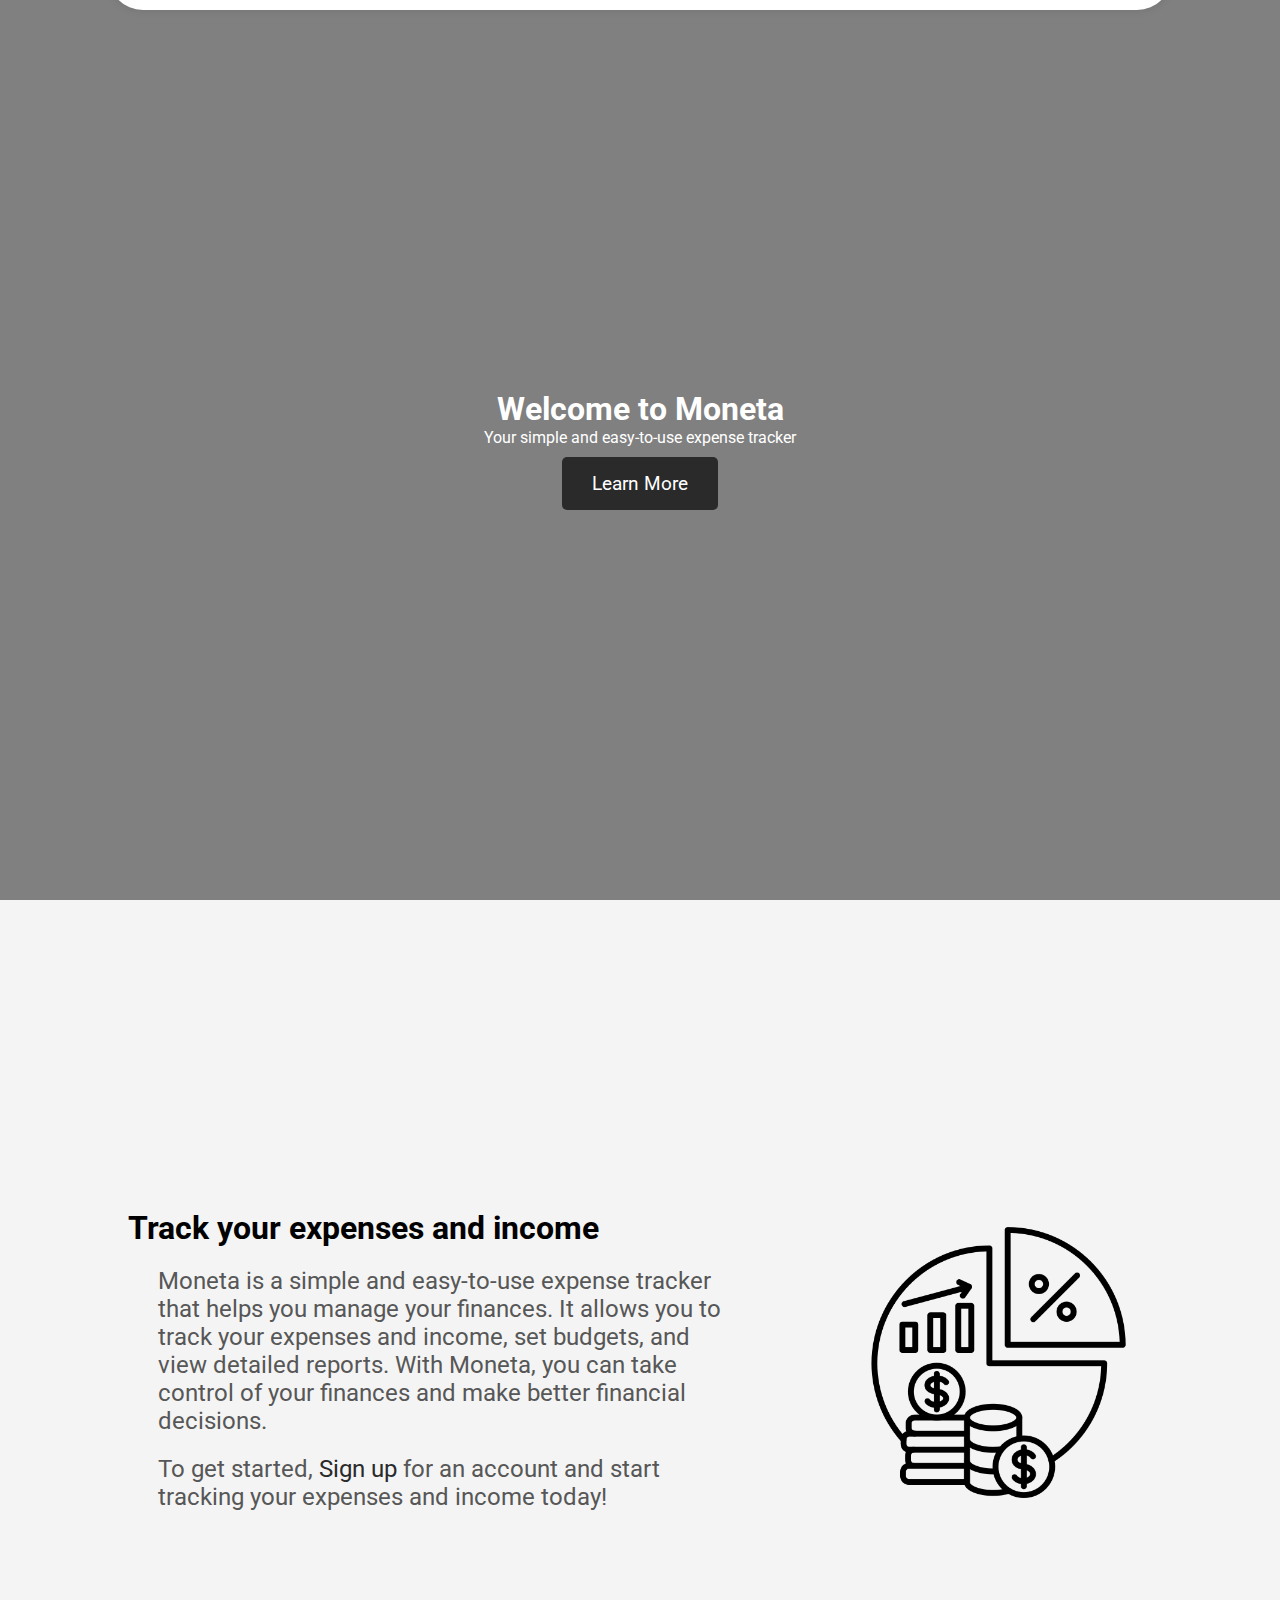
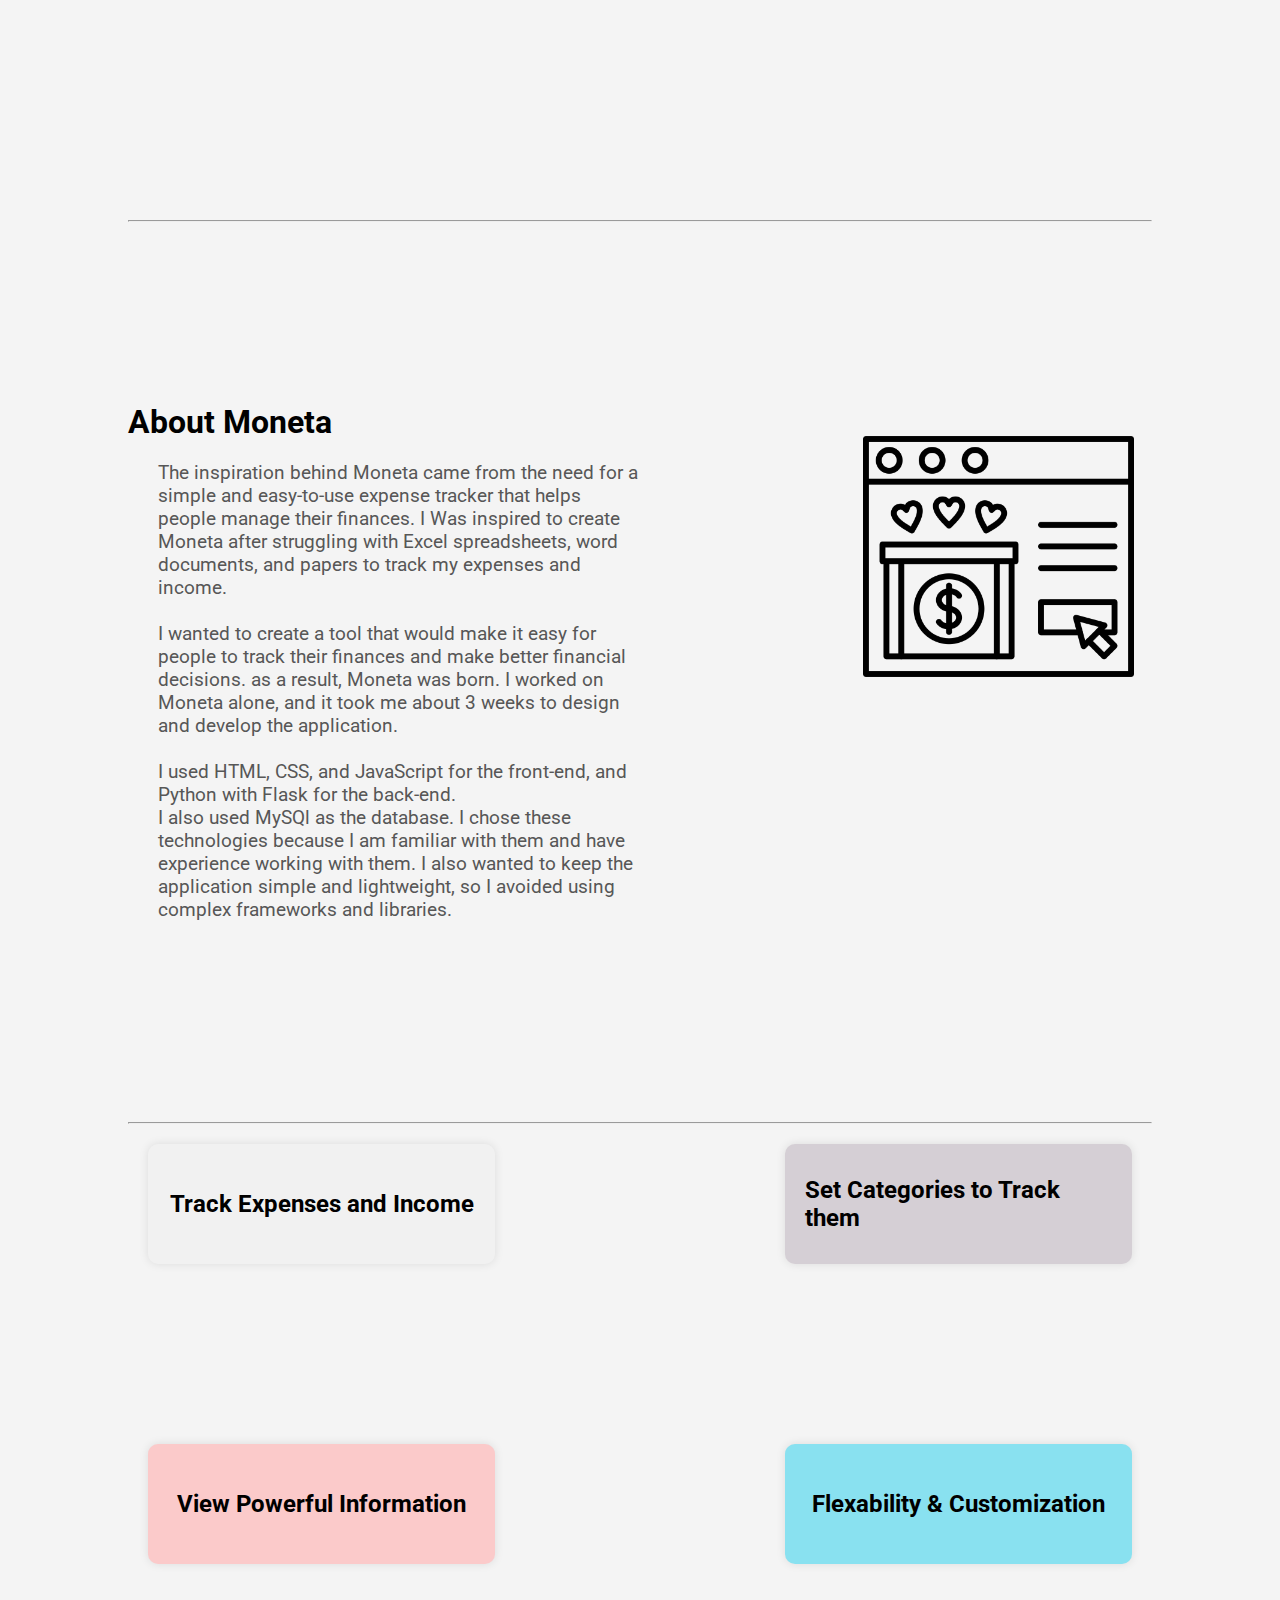
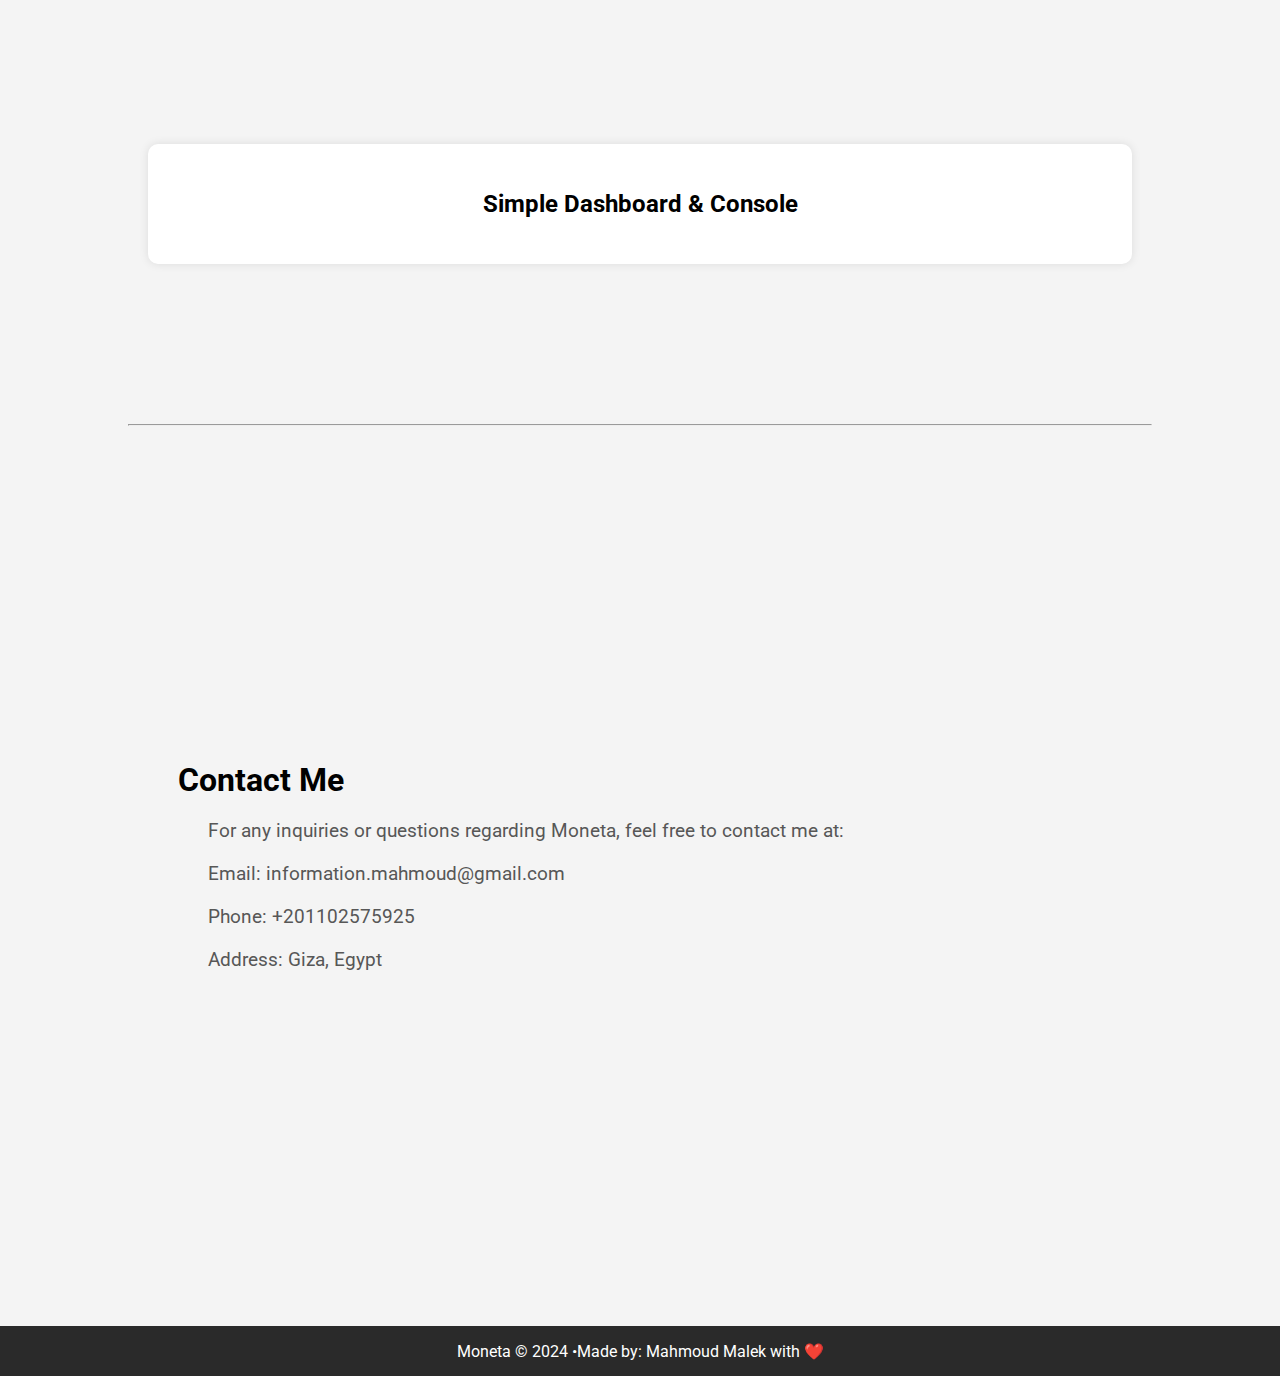
<file: web/templates/index.html>
<!DOCTYPE html>
<html lang="en">
<head>
    <meta charset="UTF-8">
    <meta name="viewport" content="width=device-width, initial-scale=1">
    <title>Moneta</title>
    <link rel="stylesheet" type="text/css" href="../static/styles/index.css">
    <link href="https://fonts.googleapis.com/css2?family=Roboto:wght@300;400;500;700&display=swap" rel="stylesheet">
    <link rel="stylesheet" href="https://cdnjs.cloudflare.com/ajax/libs/font-awesome/5.15.4/css/all.min.css">
</head>
<body>
    <header id="header">
        <div class="title">
            <button onclick="window.location.href='#hero'"><h1>Moneta</h1></button>
        </div>
		<nav class="nav-links">
            <a href="#features">Features</a>
            <a href="#about">About</a>
            <a href="#contact">Contact me</a>
        </nav>
        <div class="buttons">
            <a href="/login">Login</a>
        <a href="/register">Register</a>
        </div>
    </header>
    <div class="hero" id="hero">
        <div class="hero-background"></div>
        <div class="hero-content">
            <h1>Welcome to Moneta</h1>
            <p>Your simple and easy-to-use expense tracker</p>
            <button onclick="window.location.href='#main'">Learn More</button>
        </div>
    </div>
    <main>
        <section id="main">
            <div class="main-content">
                <div class="main-content-header">
                    <h2>Track your expenses and income</h2>
                    <p>Moneta is a simple and easy-to-use expense tracker that helps you manage your finances.
						It allows you to track your expenses and income, set budgets, and view detailed reports.
						With Moneta, you can take control of your finances and make better financial decisions.
						
					</p>
					<p>
						To get started, <a href="/register"> Sign up</a> for an account and start tracking your expenses and income today!
					</p>
                </div>
                <div class="main-content-image">
                    <img src="../static/images/investment.png" alt="Moneta">
                </div>
            </div>
        </section>
		<hr>
        <section id="about">
            <div class="about">
                <div class="about-content">
					<h2>About Moneta</h2>
					<p>
						The inspiration behind Moneta came from the need for a simple and easy-to-use expense tracker
						 that helps people manage their finances.
						 I Was inspired to create Moneta after struggling with Excel spreadsheets, word documents, and papers
						 to track my expenses and income. <br> <br>
						 I wanted to create a tool that would make it easy for people to track their finances and make better financial decisions.
						 as a result, Moneta was born.

						 I worked on Moneta alone, and it took me about 3 weeks
						 to design and develop the application. <br> <br> I used HTML, CSS, and JavaScript for the front-end,
						 and Python with Flask for the back-end.<br> I also used MySQl as the database.
						 I chose these technologies because I am familiar with them and have experience working with them.
						 I also wanted to keep the application simple and lightweight, so I avoided using complex frameworks and libraries.

					</p>
            </div>
			<div class="about-image">
				<img src="../static/images/online-donation.png" alt="About Moneta">
			</div>
	
			</section>
			<hr>
			<section id="features">
            <div class="features">
                <!-- Features Content -->
				 <div class="box">
					<h3>Track Expenses and Income</h3>
				 </div>
				 <div class="box">
					<h3>Set Categories to Track them</h3>
				 </div>
				 <div class="box">
					<h3>View Powerful Information</h3>
				 </div>
				 <div class="box">
					<h3>Flexability & Customization</h3>
				 </div>
				 <div class="box">
					<h3>Simple Dashboard & Console</h3>
				 </div>
            </div>
		</section>
		<hr>
		<section id="contact">
            <div class="Contact">
                <!-- Contact Content -->
				 <div class="contact-content">
					<h2>Contact Me</h2>
					<p>For any inquiries or questions regarding Moneta, feel free to contact me at:</p>
					<p>Email: information.mahmoud@gmail.com</p>
					<p>Phone: +201102575925</p>
					<p>Address: Giza, Egypt</p>						
            </div>
        </section>
    </main>
    <footer>
        <div class="footer-content">
            <span>Moneta &copy; 2024 • </span>
            <span> Made by: Mahmoud Malek with ❤️</span>
        </div>
    </footer>
    <script>
        window.onscroll = function() {
            var header = document.getElementById("header");
            if (document.body.scrollTop > 50 || document.documentElement.scrollTop > 50) {
                header.classList.add("sticky");
            } else {
                header.classList.remove("sticky");
            }
        };
    </script>
</body>
</html>
</file>
<file: web/static/styles/index.css>
* {
    margin: 0;
    padding: 0;
    font-family: 'Roboto', sans-serif;
}

body {
    display: flex;
    flex-direction: column;
    align-items: center;
    background-color: #f4f4f4;
}

header {
    display: flex;
    align-items: center;
    justify-content: space-between;
    width: 80%;
    height: 50px;
    box-shadow: 0 0 10px rgba(0, 0, 0, 0.1);
    background-color: #ffffff;
    padding: 10px 20px;
    position: fixed;
    top: -60px;
    transition: top 0.3s;
    z-index: 2;
    border-radius: 40px;
}

header.sticky {
    top: 0;
}

header .title h1 {
    margin-right: 20px;
}

header .buttons a,
header .nav-links a {
    color: #2a2a2a;
    text-decoration: none;
    font-size: 1em;
    margin-left: 20px;
    position: relative;
    padding-bottom: 5px;
}

header .buttons a::after,
header .nav-links a::after {
    content: '';
    position: absolute;
    width: 0;
    height: 2px;
    display: block;
    left: 0;
    bottom: 0;
    background: #2a2a2a;
    transition: width 0.3s;
}

header .buttons a:hover::after,
header .nav-links a:hover::after {
    width: 100%;
}

header .title button {
    border: none;
    padding: 0;
    margin: 0;
    background-color: transparent;
    cursor: pointer;
}

.hero {
    width: 100%;
    height: 100vh;
    position: relative;
    display: flex;
    align-items: center;
    justify-content: center;
    text-align: center;
    color: #fff;
}

.hero-background {
    position: absolute;
    top: 0;
    left: 0;
    width: 100%;
    height: 100%;
    background-color: gray;
}

.hero-content {
    z-index: 1;
}

.hero-content button {
    background-color: #2a2a2a;
    color: #fff;
    padding: 15px 30px;
    border: none;
    border-radius: 5px;
    cursor: pointer;
    font-size: 1.2em;
    margin-top: 10px;
}

.hero-content button:hover {
    background-color: #575757;
}

main {
    width: 80%;
    margin-top: 20px;
}

#main {
    display: flex;
    justify-content: center;
    align-items: center;
    height: 100vh;
}

.main-content {
    display: flex;
    justify-content: space-between;
    margin: 40px 0;
}

.main-content-header {
    width: 60%;
}

.main-content-header h2 {
    font-size: 2em;
    margin-bottom: 20px;
}

.main-content-header p {
    font-size: 1.5em;
    color: #575757;
    margin-left: 30px;
    margin-bottom: 20px;
}

.main-content-header p a {
    color: #2a2a2a;
    text-decoration: none;
}

.main-content-image {
    width: 30%;
}

.main-content-image img {
    width: 100%;
    animation: spin 0.5s linear;
}

.main-content-image img:hover {
    transform: translate(20px, 10px);
    transition: transform 0.3s ease-in-out;
}

@keyframes spin {
    100% {
        transform: rotate(360deg);
    }
}

#about {
    display: flex;
    justify-content: center;
    align-items: center;
    height: 100vh;
}

.about {
    display: flex;
    justify-content: space-between;
}

.about-content {
    width: 50%;
}

.about-content h2 {
    font-size: 2em;
    margin-bottom: 20px;
}

.about-content p {
    font-size: 1.2em;
    color: #575757;
    margin-left: 30px;
    margin-bottom: 20px;
}

.about-image {
    width: 30%;
}

.about-image img {
    width: 100%;
}

.about-image img:hover {
    transform: translate(20px, 10px);
}

.about-image img {
    width: 100%;
    animation: spin 0.5s linear;
}

#features {
    display: flex;
    height: 100vh;
}

.features {
    display: flex;
    justify-content: space-between;
    flex-wrap: wrap;
}

.box {
    display: flex;
    align-items: center;
    justify-content: center;
    padding: 20px;
    background-color: #fff;
    border-radius: 10px;
    box-shadow: 0 0 10px rgba(0, 0, 0, 0.1);
    margin: 20px;
    height: 80px;
    width: 30%;
    transition: transform 0.3s ease-in-out;
}

.box h3 {
    font-size: 1.5em;
}

.box:first-child {
    background-color: #f1f1f1;
}

.box:nth-child(2) {
    background-color: #d5cfd5;
}

.box:nth-child(3) {
    background-color: #fbcaca;
}

.box:nth-child(4) {
    background-color: #89e1f0;
}

.box:last-child {
    background-color: #ffffff;
    width: 100%;
}

.box:hover {
    transform: translateY(-20px);
}

#contact {
    display: flex;
    align-items: center;
    height: 100vh;
}

.contact {
    display: flex;
    justify-content: space-between;
}

.contact-content {
    margin-left: 50px;
}

.contact-content h2 {
    font-size: 2em;
    margin-bottom: 20px;
}

.contact-content p {
    font-size: 1.2em;
    color: #575757;
    margin-left: 30px;
    margin-bottom: 20px;
}

footer {
    width: 100%;
    height: 50px;
    background-color: #2a2a2a;
    color: #fff;
    display: flex;
    align-items: center;
    justify-content: center;
    bottom: 0;
}

footer .footer-content {
    display: flex;
    align-items: center;
    justify-content: center;
}
</file>
